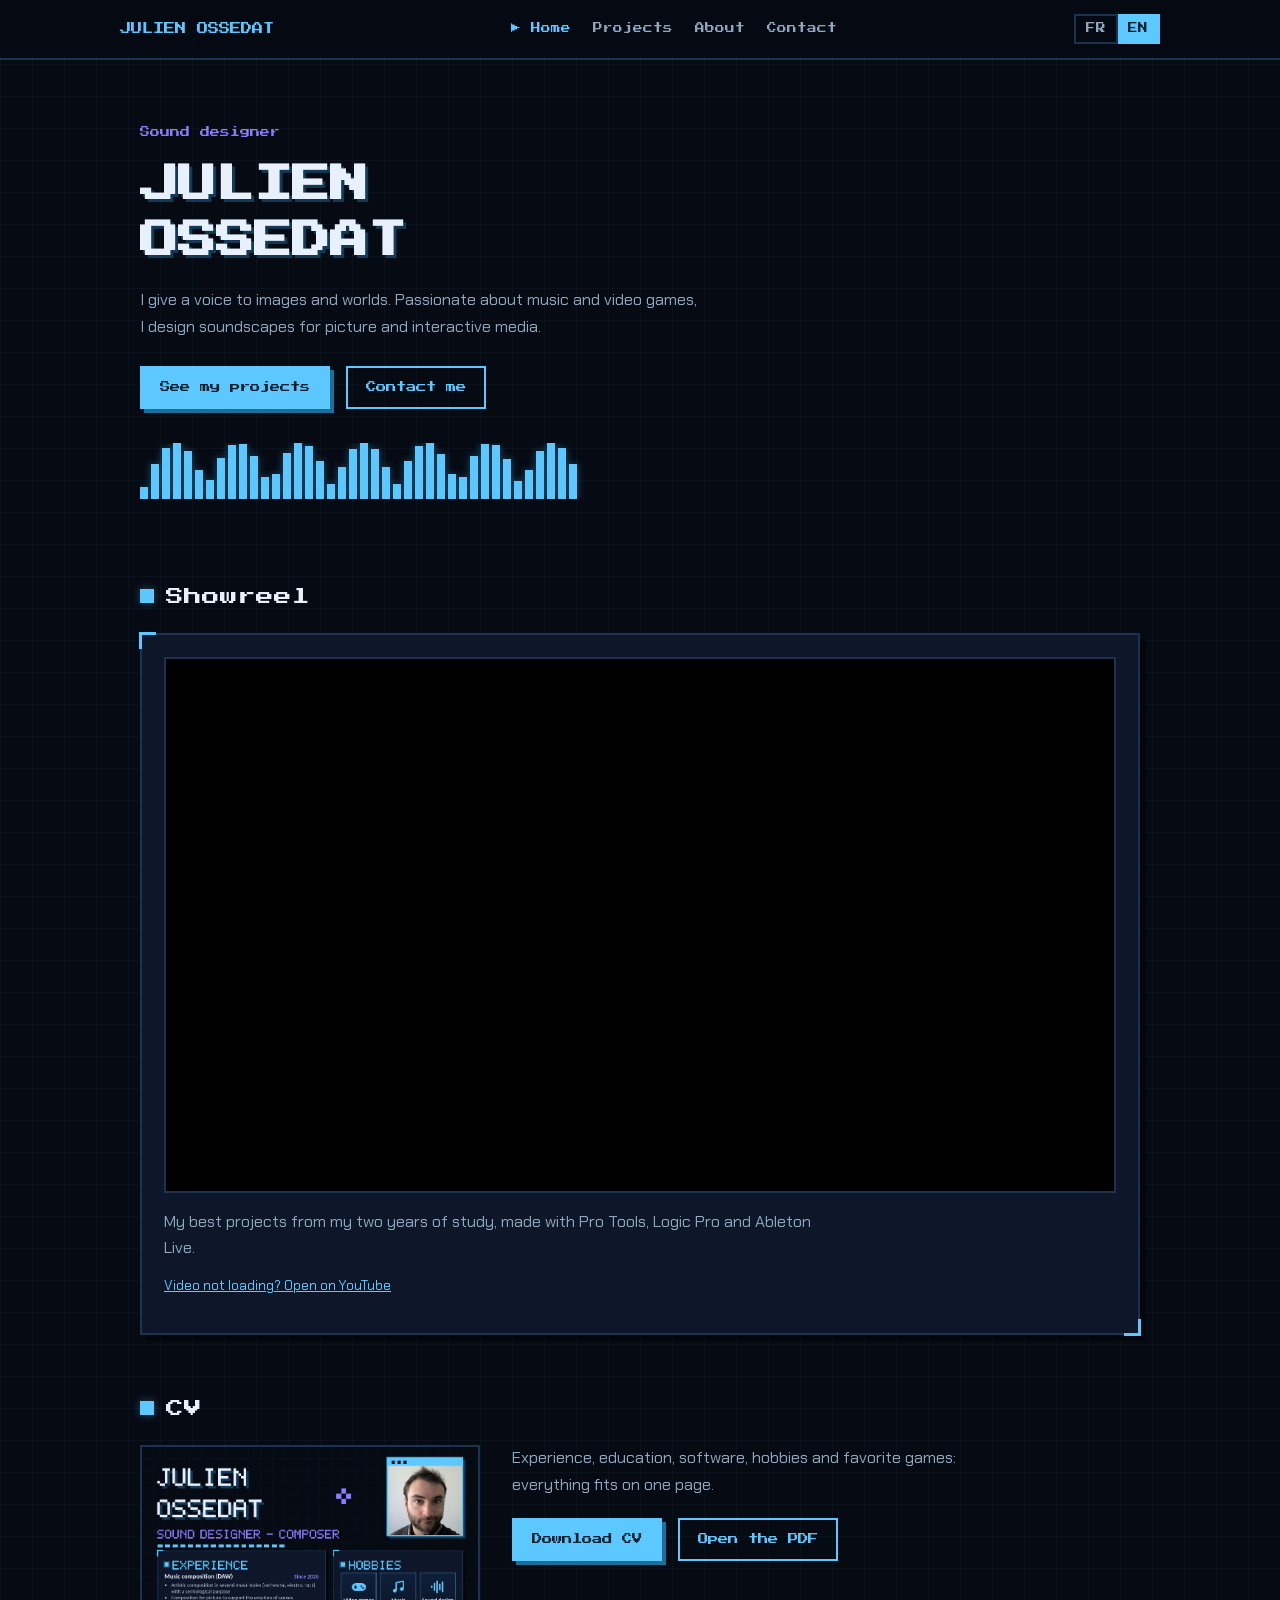
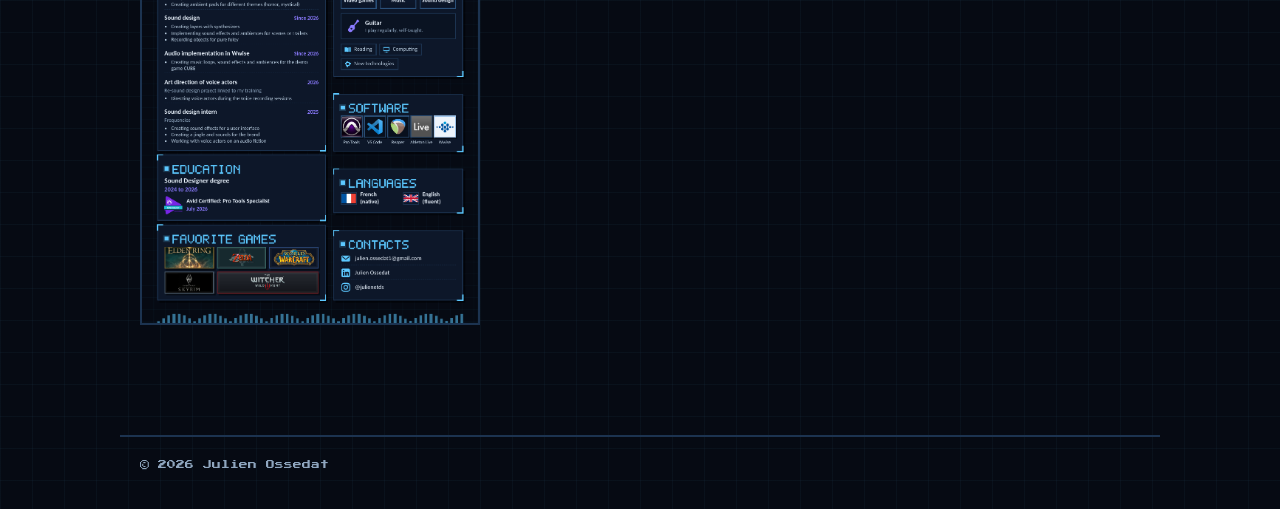
<file: index.html>
<!DOCTYPE html>
<html lang="fr">
<head>
<meta charset="utf-8">
<meta name="viewport" content="width=device-width, initial-scale=1">
<title>Julien Ossedat, sound designer</title>
<meta name="description" content="Portfolio de Julien Ossedat, sound designer : showreel, projets et CV.">
<link rel="preconnect" href="https://fonts.googleapis.com">
<link rel="preconnect" href="https://fonts.gstatic.com" crossorigin>
<link href="https://fonts.googleapis.com/css2?family=Chakra+Petch:wght@400;500;600;700&amp;family=Press+Start+2P&amp;display=swap" rel="stylesheet">
<link rel="stylesheet" href="style.css?v=4">
<link rel="icon" href="data:image/svg+xml,%3Csvg xmlns='http://www.w3.org/2000/svg' viewBox='0 0 100 100'%3E%3Ctext y='.9em' font-size='90'%3E%F0%9F%8E%A7%3C/text%3E%3C/svg%3E">
</head>
<body data-title="title.home">
<header class="top"><div class="w bar">
<a class="logo" href="index.html">JULIEN OSSEDAT</a>
<nav class="menu" aria-label="Navigation principale" data-i18n-aria="nav.label"><a href="index.html" aria-current="page" data-i18n="nav.home">Accueil</a><a href="projets.html" data-i18n="nav.projects">Projets</a><a href="apropos.html" data-i18n="nav.about">À propos</a><a href="contact.html" data-i18n="nav.contact">Contact</a></nav>
<div class="lang" role="group" aria-label="Langue" data-i18n-aria="lang.label"><button type="button" data-lang="fr" aria-pressed="true">FR</button><button type="button" data-lang="en" aria-pressed="false">EN</button></div>
</div></header>
<main class="w">
<section class="hero">
<p class="tag" data-i18n="home.tag">Sound designer</p>
<h1>JULIEN<br>OSSEDAT</h1>
<p class="lead" data-i18n="home.lead">Je donne une voix aux images et aux mondes. Passionné de musique et de jeux vidéo, je conçois des univers sonores pour l'image et l'interactif.</p>
<div class="actions">
<a class="btn" href="projets.html" data-i18n="home.btnProjects">Voir mes projets</a>
<a class="btn ghost" href="contact.html" data-i18n="home.btnContact">Me contacter</a>
</div>
<div class="eq" id="eq" aria-hidden="true"></div>
</section>

<section>
<h2 class="st" data-i18n="home.showreel">Showreel</h2>
<div class="panel">
<div class="vid"><iframe src="https://www.youtube.com/embed/MPOldUlgUdI" title="Showreel de Julien Ossedat" data-i18n-title="home.showreelTitle" allow="encrypted-media; picture-in-picture; fullscreen" allowfullscreen loading="lazy"></iframe></div>
<p class="cap" data-i18n="home.cap">Mes meilleurs projets sur mes deux années d'études, réalisés avec Pro Tools, Logic Pro et Ableton Live.</p>
<p class="alt"><a href="https://youtu.be/MPOldUlgUdI" target="_blank" rel="noopener" data-i18n="home.yt">Vidéo indisponible ? Ouvrir sur YouTube</a></p>
</div>
</section>

<section>
<h2 class="st" data-i18n="home.cv">CV</h2>
<div class="cv">
<a href="CV_Julien_OSSEDAT_FR.pdf" data-i18n-href="home.cvPdf" target="_blank" rel="noopener"><img src="cv-fr.png" data-i18n-src="home.cvImg" alt="Aperçu du CV de Julien Ossedat, sound designer et compositeur" data-i18n-alt="home.cvAlt" width="1076" height="1521" loading="lazy"></a>
<div>
<p data-i18n="home.cvText">Expérience, diplôme, logiciels, hobbies et jeux favoris : tout tient sur une page.</p>
<div class="actions">
<a class="btn" href="CV_Julien_OSSEDAT_FR.pdf" data-i18n-href="home.cvPdf" download data-i18n="home.cvDownload">Télécharger le CV</a>
<a class="btn ghost" href="CV_Julien_OSSEDAT_FR.pdf" data-i18n-href="home.cvPdf" target="_blank" rel="noopener" data-i18n="home.cvOpen">Ouvrir le PDF</a>
</div>
</div>
</div>
</section>
</main>
<footer class="w">&copy; 2026 Julien Ossedat</footer>
<script src="i18n.js?v=4"></script>
<script src="main.js?v=4"></script>
</body>
</html>
</file>
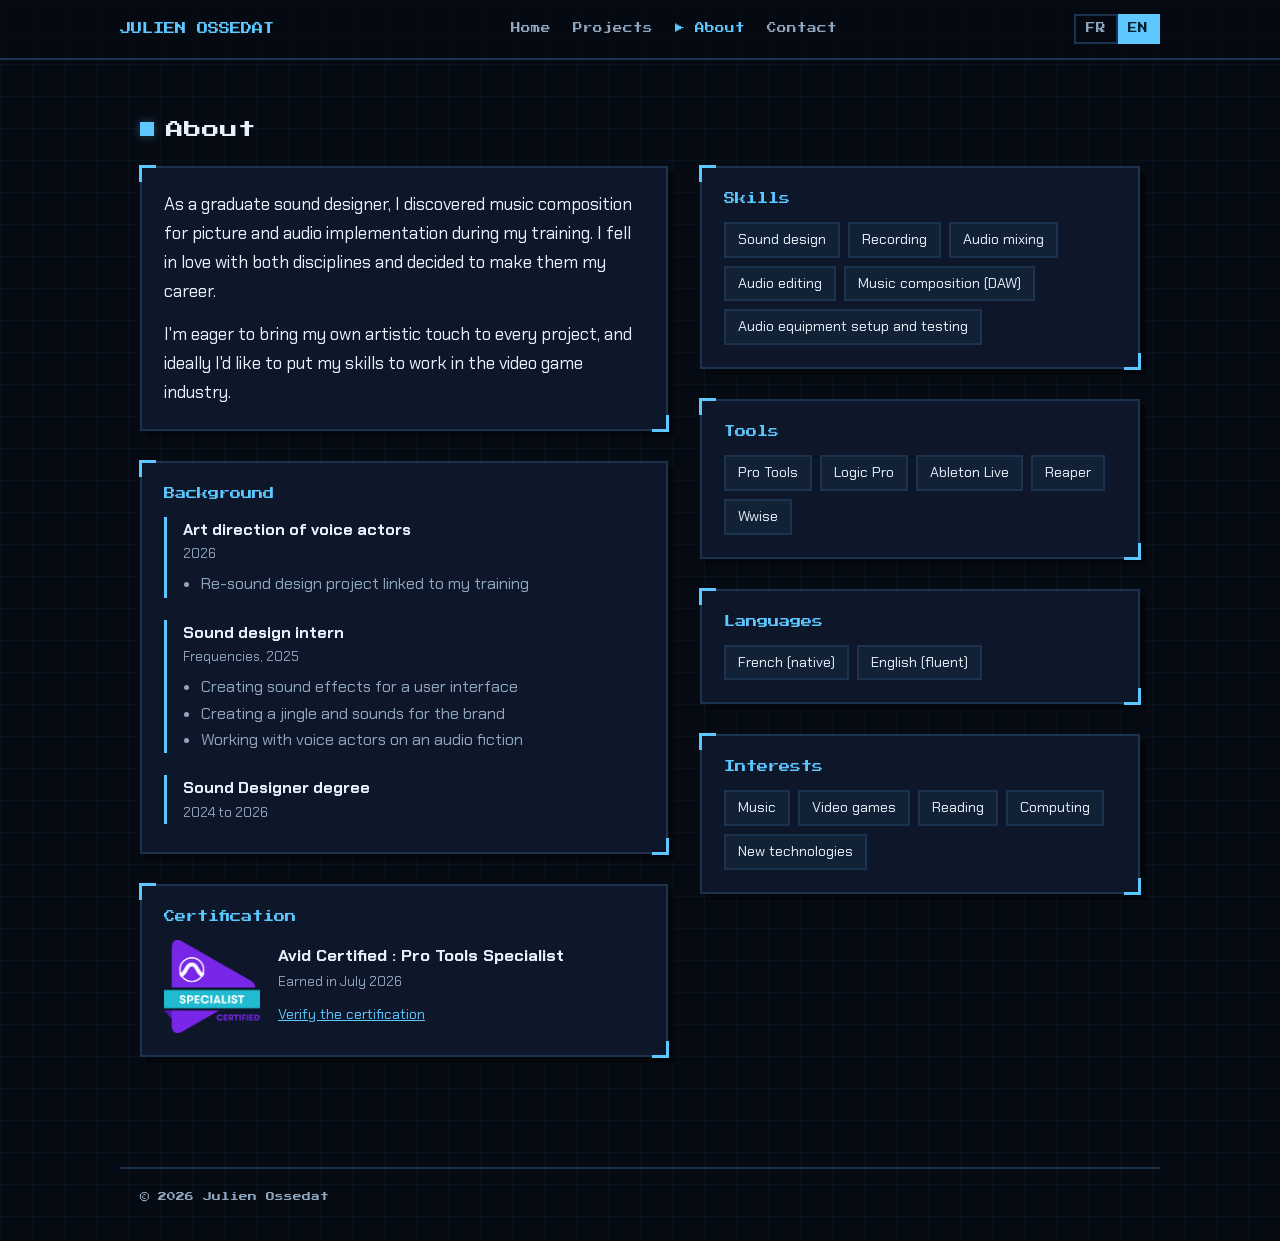
<file: apropos.html>
<!DOCTYPE html>
<html lang="fr">
<head>
<meta charset="utf-8">
<meta name="viewport" content="width=device-width, initial-scale=1">
<title>À propos | Julien Ossedat</title>
<meta name="description" content="Parcours, compétences et outils de Julien Ossedat, sound designer.">
<link rel="preconnect" href="https://fonts.googleapis.com">
<link rel="preconnect" href="https://fonts.gstatic.com" crossorigin>
<link href="https://fonts.googleapis.com/css2?family=Chakra+Petch:wght@400;500;600;700&amp;family=Press+Start+2P&amp;display=swap" rel="stylesheet">
<link rel="stylesheet" href="style.css?v=4">
<link rel="icon" href="data:image/svg+xml,%3Csvg xmlns='http://www.w3.org/2000/svg' viewBox='0 0 100 100'%3E%3Ctext y='.9em' font-size='90'%3E%F0%9F%8E%A7%3C/text%3E%3C/svg%3E">
</head>
<body data-title="title.about">
<header class="top"><div class="w bar">
<a class="logo" href="index.html">JULIEN OSSEDAT</a>
<nav class="menu" aria-label="Navigation principale" data-i18n-aria="nav.label"><a href="index.html" data-i18n="nav.home">Accueil</a><a href="projets.html" data-i18n="nav.projects">Projets</a><a href="apropos.html" aria-current="page" data-i18n="nav.about">À propos</a><a href="contact.html" data-i18n="nav.contact">Contact</a></nav>
<div class="lang" role="group" aria-label="Langue" data-i18n-aria="lang.label"><button type="button" data-lang="fr" aria-pressed="true">FR</button><button type="button" data-lang="en" aria-pressed="false">EN</button></div>
</div></header>
<main class="w">
<h1 class="st" style="margin-top:56px" data-i18n="about.title">À propos</h1>
<div class="about">
<div class="stack">
<div class="panel">
<p class="bio" data-i18n="about.bio">Sound designer diplômé, j'ai découvert la composition musicale à l'image et l'implémentation sonore au cours de ma formation. Ces deux disciplines m'ont immédiatement passionné, et j'ai décidé d'en faire mon métier.</p>
<p class="bio" data-i18n="about.bio2">Motivé à apporter ma touche artistique à chacun de mes projets, j'aimerais idéalement mettre mes compétences au service du jeu vidéo.</p>
</div>
<div class="panel">
<h2 class="sub" data-i18n="about.path">Parcours</h2>
<div class="quest">
<b data-i18n="about.q0">Direction artistique de comédiens de doublage</b>
<small>2026</small>
<ul>
<li data-i18n="about.q0a">Projet de re-sound design lié à ma formation</li>
</ul>
</div>
<div class="quest">
<b data-i18n="about.q1">Stagiaire en sound design</b>
<small>Frequencies, 2025</small>
<ul>
<li data-i18n="about.q1a">Création de bruitages sonores pour interface utilisateur</li>
<li data-i18n="about.q1b">Création de jingle et de sons pour la marque</li>
<li data-i18n="about.q1c">Collaboration avec des comédiens de doublage pour une fiction sonore</li>
</ul>
</div>
<div class="quest">
<b data-i18n="about.q2">Diplôme de Sound Designer</b>
<small data-i18n="about.q2d">2024 à 2026</small>
</div>
</div>
<div class="panel">
<h2 class="sub" data-i18n="about.cert">Certification</h2>
<div class="certcard">
<a href="https://www.credly.com/badges/a5090a1d-ab48-4a49-93b0-0b8262b8e87b/public_url" target="_blank" rel="noopener"><img src="badge-pro-tools-specialist.png" width="96" height="94" alt="Badge Avid Certified : Pro Tools Specialist" data-i18n-alt="about.certAlt"></a>
<div>
<b>Avid Certified : Pro Tools Specialist</b>
<small data-i18n="about.certDate">Obtenue en juillet 2026</small>
<a class="certlink" href="https://www.credly.com/badges/a5090a1d-ab48-4a49-93b0-0b8262b8e87b/public_url" target="_blank" rel="noopener" data-i18n="about.certVerify">Vérifier la certification</a>
</div>
</div>
</div>
</div>
<div class="stack">
<div class="panel">
<h2 class="sub" data-i18n="about.skills">Compétences</h2>
<ul class="badges"><li data-i18n="about.s1">Conception sonore</li><li data-i18n="about.s2">Enregistrement</li><li data-i18n="about.s3">Mixage audio</li><li data-i18n="about.s4">Montage audio</li><li data-i18n="about.s5">Composition musicale en MAO</li><li data-i18n="about.s6">Installation et test d'équipement audio</li></ul>
</div>
<div class="panel">
<h2 class="sub" data-i18n="about.tools">Outils</h2>
<ul class="badges"><li>Pro Tools</li><li>Logic Pro</li><li>Ableton Live</li><li>Reaper</li><li>Wwise</li></ul>
</div>
<div class="panel">
<h2 class="sub" data-i18n="about.langs">Langues</h2>
<ul class="badges"><li data-i18n="about.fr">Français (langue maternelle)</li><li data-i18n="about.en">Anglais (courant)</li></ul>
</div>
<div class="panel">
<h2 class="sub" data-i18n="about.interests">Centres d'intérêt</h2>
<ul class="badges"><li data-i18n="about.i1">Musique</li><li data-i18n="about.i2">Jeux vidéo</li><li data-i18n="about.i3">Lecture</li><li data-i18n="about.i4">Informatique</li><li data-i18n="about.i5">Nouvelles technologies</li></ul>
</div>
</div>
</div>
</main>
<footer class="w">&copy; 2026 Julien Ossedat</footer>
<script src="i18n.js?v=4"></script>
<script src="main.js?v=4"></script>
</body>
</html>
</file>
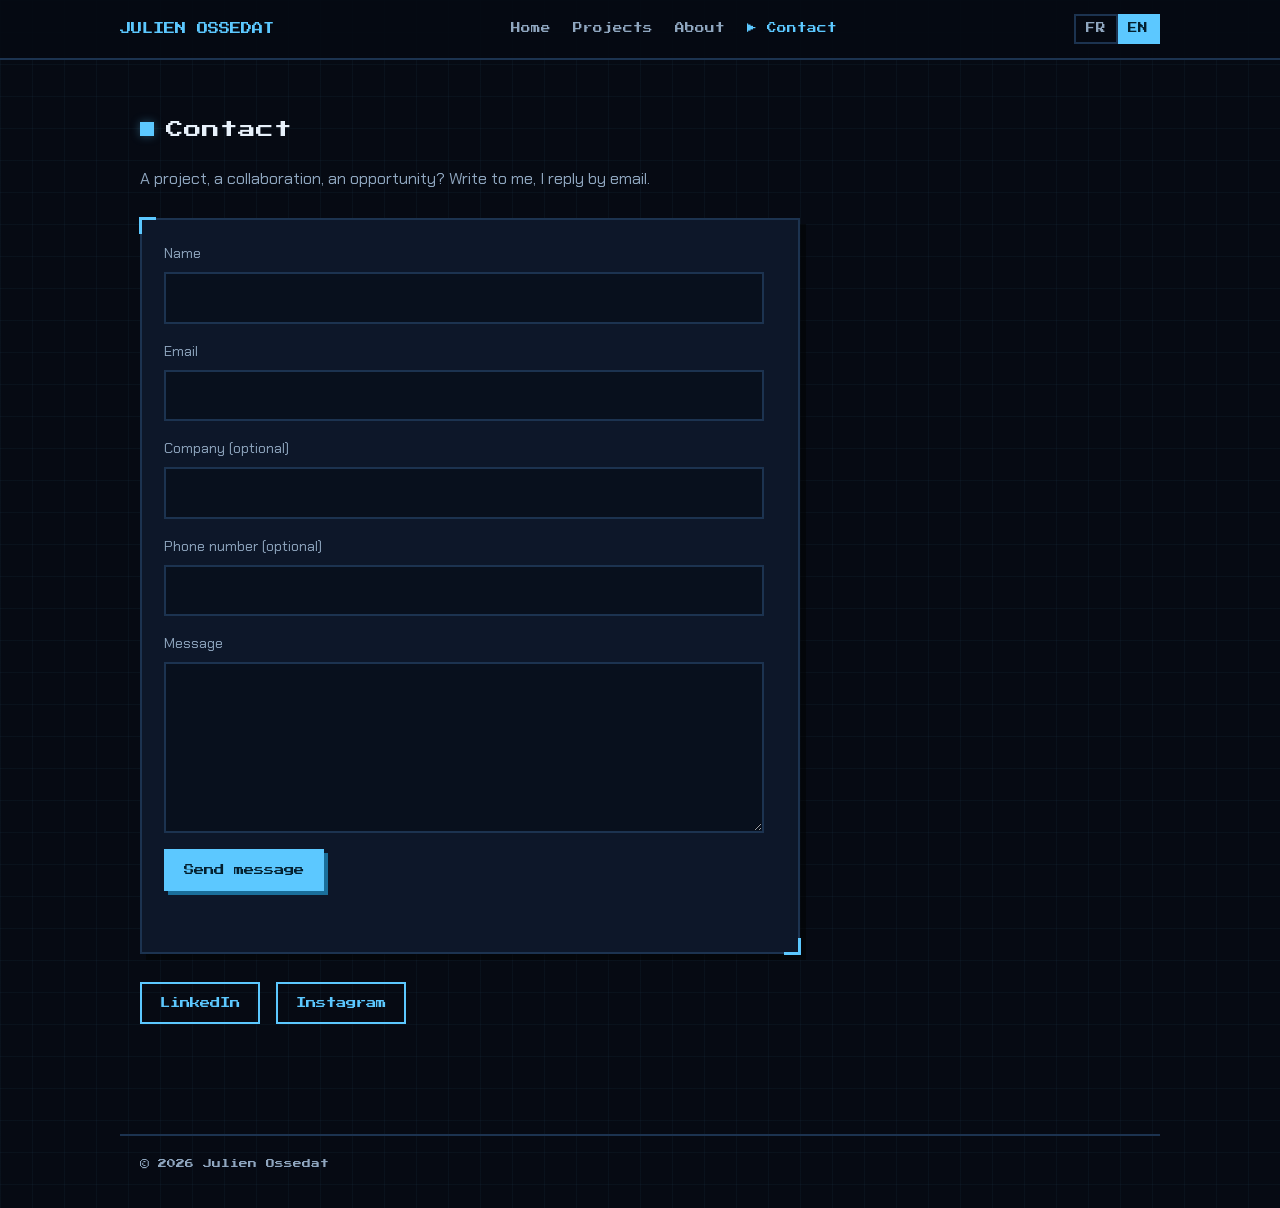
<file: contact.html>
<!DOCTYPE html>
<html lang="fr">
<head>
<meta charset="utf-8">
<meta name="viewport" content="width=device-width, initial-scale=1">
<title>Contact | Julien Ossedat</title>
<meta name="description" content="Contacter Julien Ossedat, sound designer.">
<link rel="preconnect" href="https://fonts.googleapis.com">
<link rel="preconnect" href="https://fonts.gstatic.com" crossorigin>
<link href="https://fonts.googleapis.com/css2?family=Chakra+Petch:wght@400;500;600;700&amp;family=Press+Start+2P&amp;display=swap" rel="stylesheet">
<link rel="stylesheet" href="style.css?v=4">
<link rel="icon" href="data:image/svg+xml,%3Csvg xmlns='http://www.w3.org/2000/svg' viewBox='0 0 100 100'%3E%3Ctext y='.9em' font-size='90'%3E%F0%9F%8E%A7%3C/text%3E%3C/svg%3E">
</head>
<body data-title="title.contact">
<header class="top"><div class="w bar">
<a class="logo" href="index.html">JULIEN OSSEDAT</a>
<nav class="menu" aria-label="Navigation principale" data-i18n-aria="nav.label"><a href="index.html" data-i18n="nav.home">Accueil</a><a href="projets.html" data-i18n="nav.projects">Projets</a><a href="apropos.html" data-i18n="nav.about">À propos</a><a href="contact.html" aria-current="page" data-i18n="nav.contact">Contact</a></nav>
<div class="lang" role="group" aria-label="Langue" data-i18n-aria="lang.label"><button type="button" data-lang="fr" aria-pressed="true">FR</button><button type="button" data-lang="en" aria-pressed="false">EN</button></div>
</div></header>
<main class="w">
<h1 class="st" style="margin-top:56px" data-i18n="contact.title">Contact</h1>
<p class="intro" data-i18n="contact.intro">Un projet, une collaboration, une opportunité ? Écris-moi, je réponds par e-mail.</p>
<div class="panel" style="max-width:660px">
<form id="cf" action="https://formsubmit.co/julien.ossedat1@gmail.com" method="POST">
<input type="hidden" name="_subject" value="Nouveau message depuis ton portfolio">
<input type="hidden" name="_template" value="table">
<input type="text" name="_honey" style="display:none" tabindex="-1" autocomplete="off">
<label><span data-i18n="form.name">Nom</span><input type="text" name="name" required autocomplete="name"></label>
<label><span data-i18n="form.email">E-mail</span><input type="email" name="email" required autocomplete="email"></label>
<label><span data-i18n="form.company">Société (facultatif)</span><input type="text" name="company" autocomplete="organization"></label>
<label><span data-i18n="form.phone">Numéro de téléphone (facultatif)</span><input type="tel" name="phone" autocomplete="tel"></label>
<label><span data-i18n="form.message">Message</span><textarea name="message" rows="6" required></textarea></label>
<button class="btn" type="submit" data-i18n="form.send">Envoyer le message</button>
<p id="cs" role="status"></p>
</form>
</div>
<div class="actions" style="margin-top:28px">
<a class="btn ghost" href="https://www.linkedin.com/in/julien-ossedat-46144939a/" target="_blank" rel="noopener">LinkedIn</a>
<a class="btn ghost" href="https://www.instagram.com/julienetds/" target="_blank" rel="noopener">Instagram</a>
</div>
</main>
<footer class="w">&copy; 2026 Julien Ossedat</footer>
<script src="i18n.js?v=4"></script>
<script src="main.js?v=4"></script>
</body>
</html>
</file>
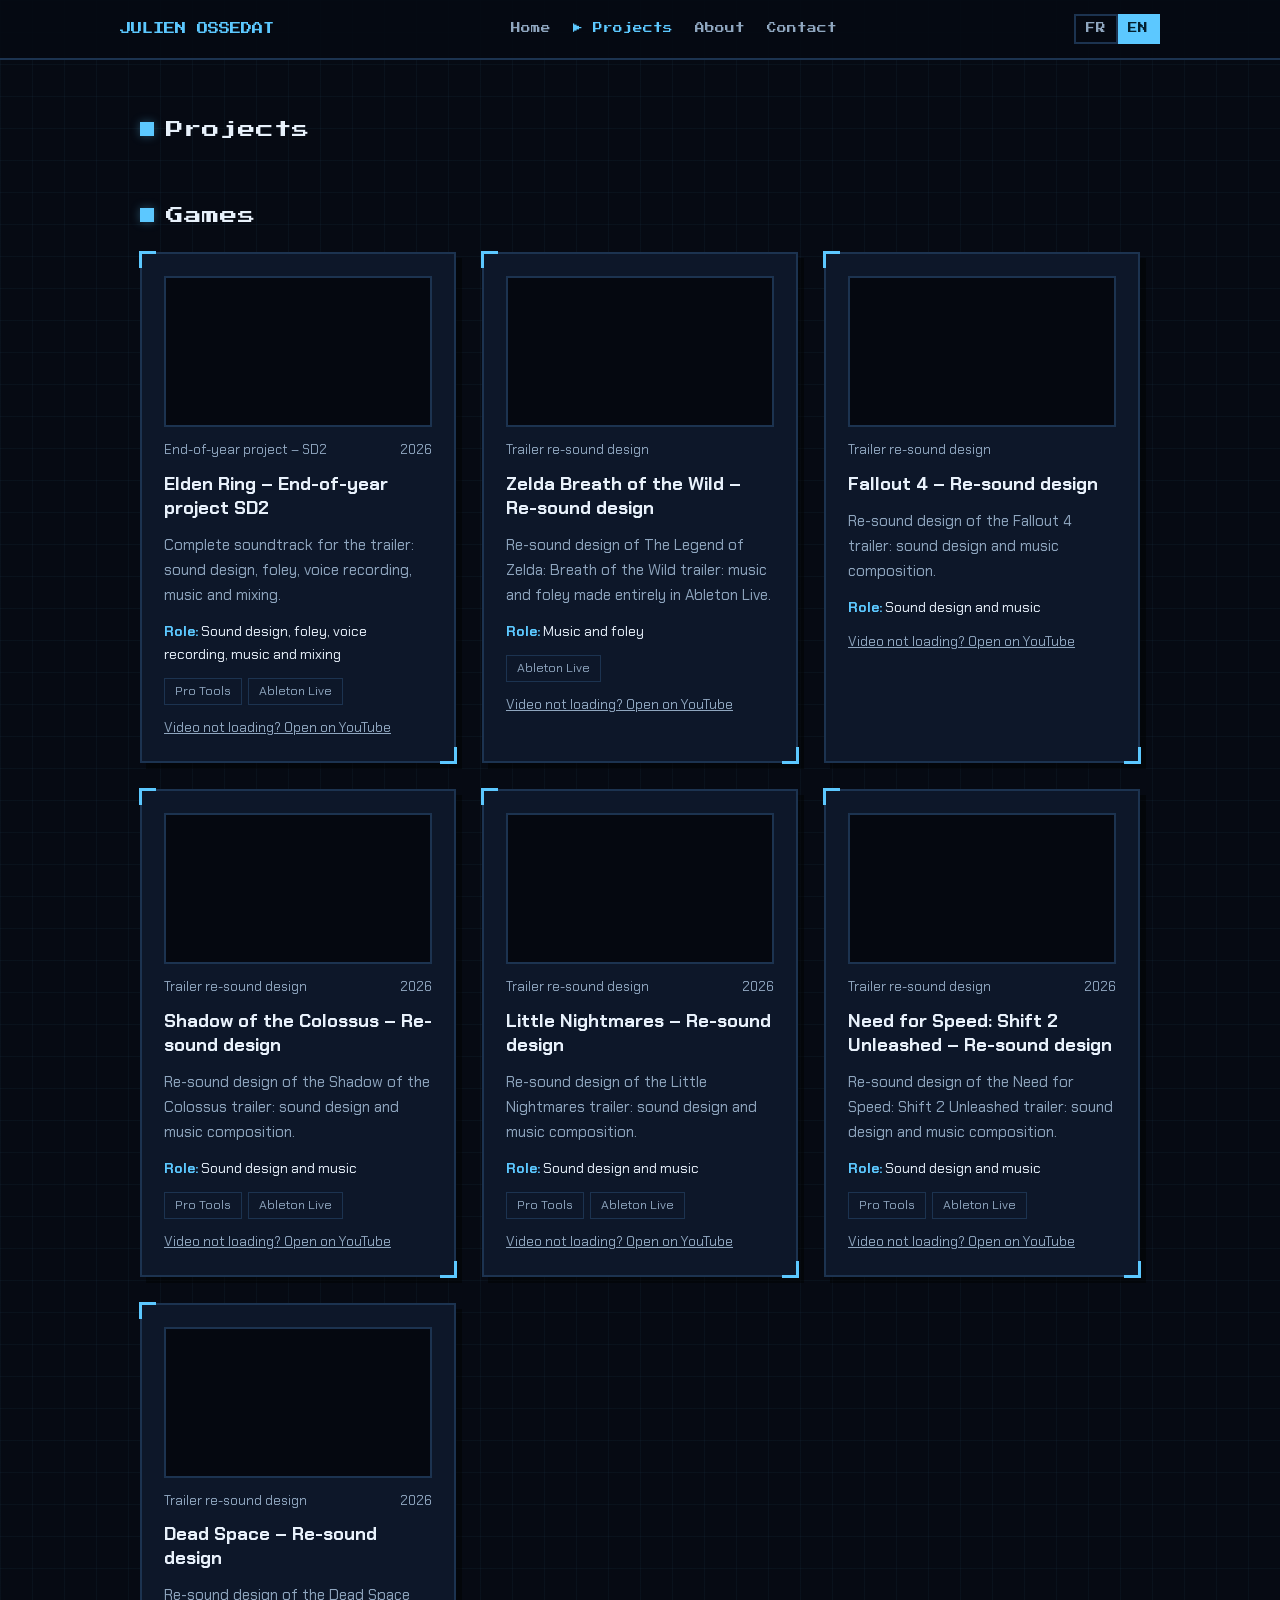
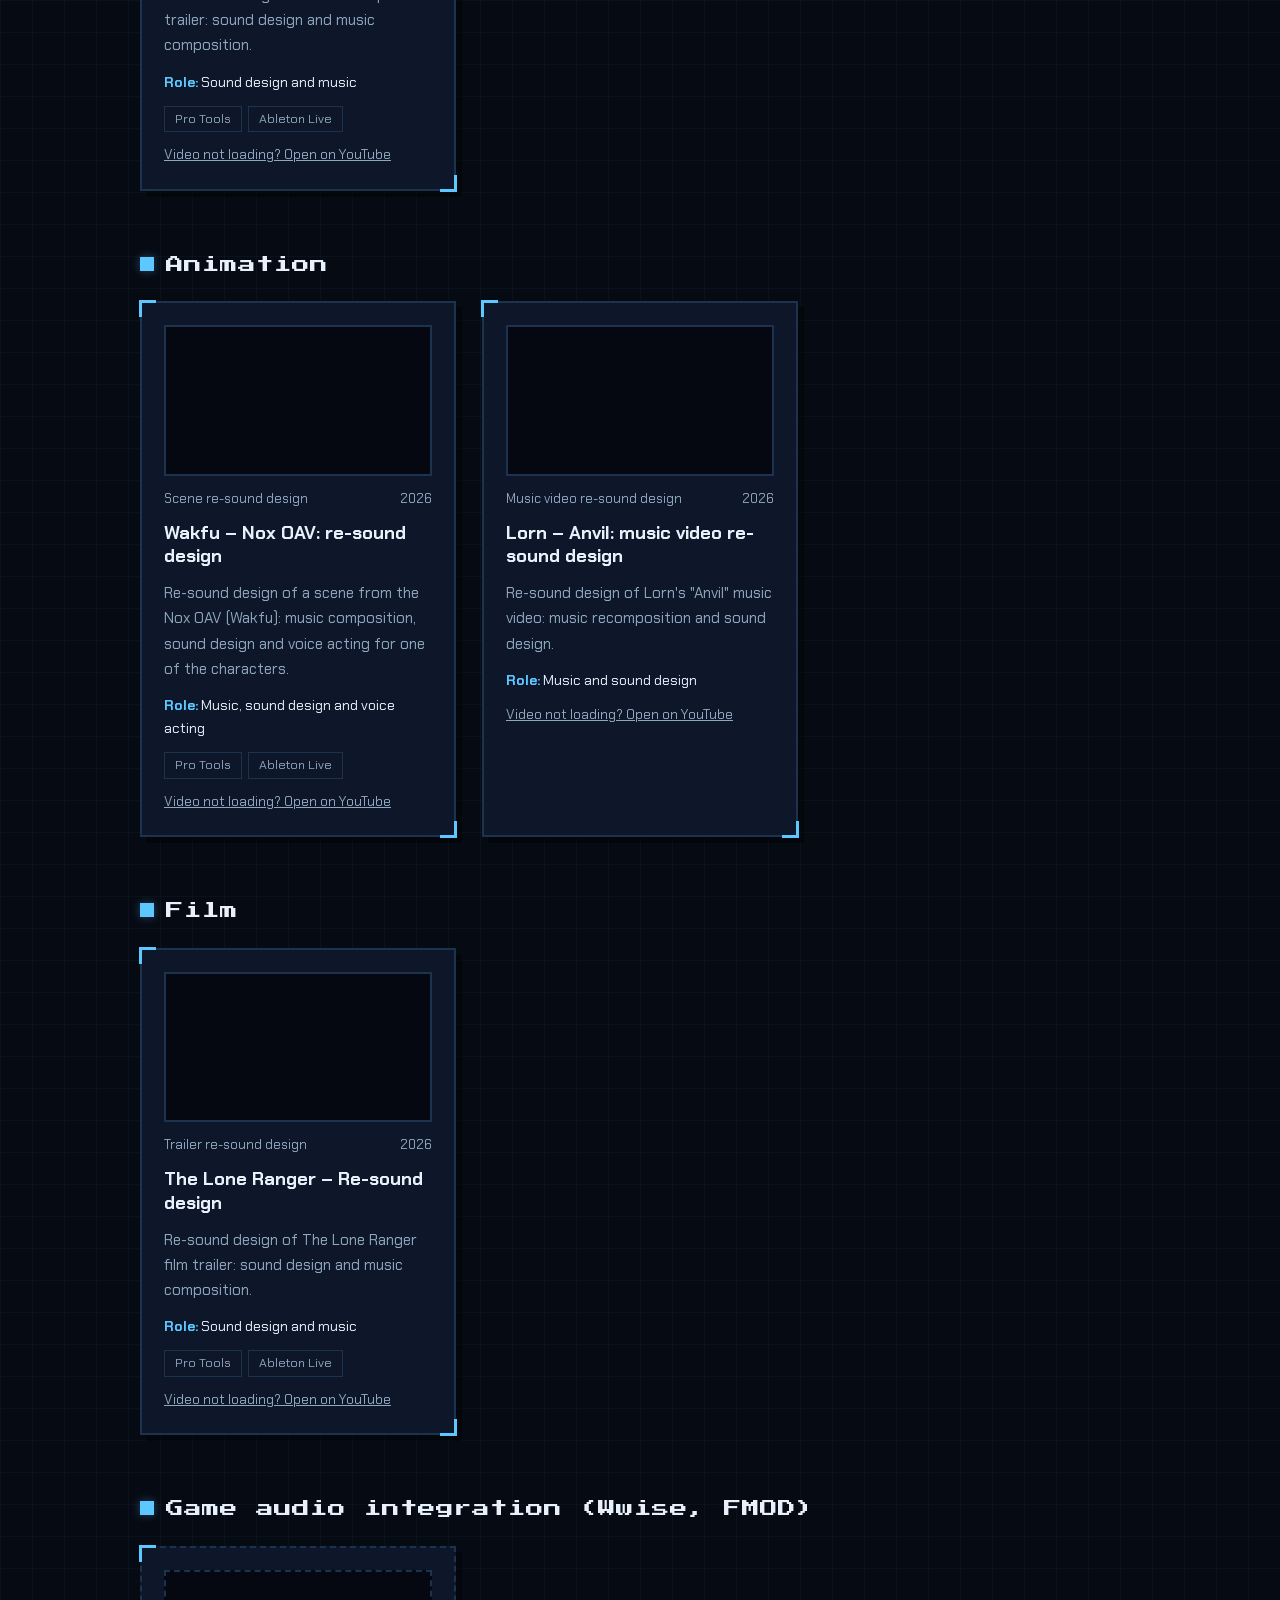
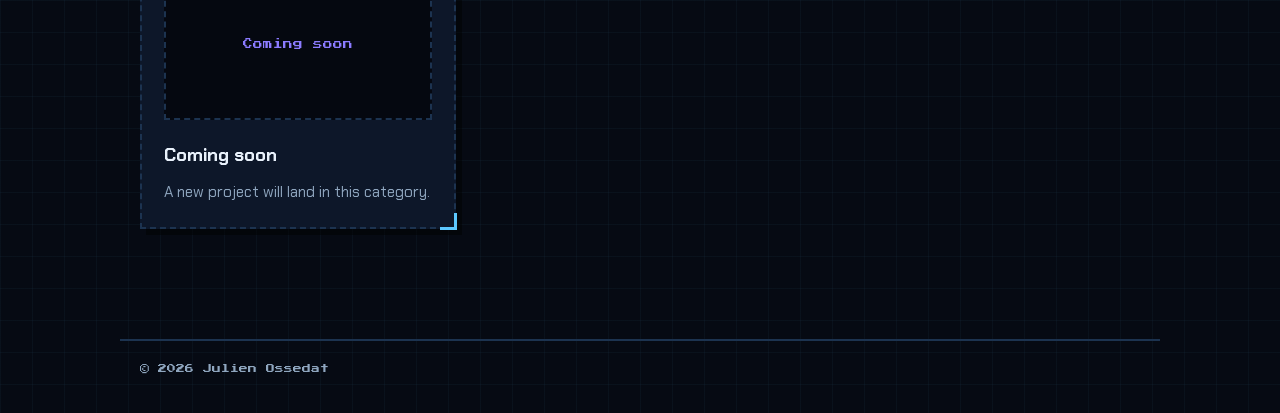
<file: projets.html>
<!DOCTYPE html>
<html lang="fr">
<head>
<meta charset="utf-8">
<meta name="viewport" content="width=device-width, initial-scale=1">
<title>Projets | Julien Ossedat</title>
<meta name="description" content="Projets de sound design de Julien Ossedat : trailers, re-sound design, audio de jeu vidéo.">
<link rel="preconnect" href="https://fonts.googleapis.com">
<link rel="preconnect" href="https://fonts.gstatic.com" crossorigin>
<link href="https://fonts.googleapis.com/css2?family=Chakra+Petch:wght@400;500;600;700&amp;family=Press+Start+2P&amp;display=swap" rel="stylesheet">
<link rel="stylesheet" href="style.css?v=4">
<link rel="icon" href="data:image/svg+xml,%3Csvg xmlns='http://www.w3.org/2000/svg' viewBox='0 0 100 100'%3E%3Ctext y='.9em' font-size='90'%3E%F0%9F%8E%A7%3C/text%3E%3C/svg%3E">
</head>
<body data-title="title.projects">
<header class="top"><div class="w bar">
<a class="logo" href="index.html">JULIEN OSSEDAT</a>
<nav class="menu" aria-label="Navigation principale" data-i18n-aria="nav.label"><a href="index.html" data-i18n="nav.home">Accueil</a><a href="projets.html" aria-current="page" data-i18n="nav.projects">Projets</a><a href="apropos.html" data-i18n="nav.about">À propos</a><a href="contact.html" data-i18n="nav.contact">Contact</a></nav>
<div class="lang" role="group" aria-label="Langue" data-i18n-aria="lang.label"><button type="button" data-lang="fr" aria-pressed="true">FR</button><button type="button" data-lang="en" aria-pressed="false">EN</button></div>
</div></header>
<main class="w">
<section id="projets">
<h1 class="st" style="margin-top:56px" data-i18n="proj.title">Projets</h1>
<div id="cats"></div>
</section>
</main>
<footer class="w">&copy; 2026 Julien Ossedat</footer>
<script>
/* A PERSONNALISER : une ligne par projet.
   yt   : identifiant de la vidéo YouTube (la fin du lien youtu.be)
   lien : lien YouTube complet
   cat  : identifiant de la catégorie (voir la liste "categories")
   en   : version anglaise des textes (titre, type, role, desc)
   Une catégorie sans projet affiche automatiquement une case "bientôt disponible". */
var categories=[
{id:"games",titre:"Games"},
{id:"animation",titre:"Animation"},
{id:"film",titre:"Film"},
{id:"integration",titre:"Game audio integration (Wwise, FMOD)"}
];
var projets=[
{cat:"games",titre:"Elden Ring – Projet de fin d'année SD2",annee:2026,type:"Projet de fin d'année – SD2",role:"Conception sonore, bruitages, enregistrement des voix, musique et mixage",outils:["Pro Tools","Ableton Live"],desc:"Réalisation de l'intégralité de la bande sonore du trailer : conception sonore, bruitages, enregistrement des voix, musique et mixage.",yt:"B4JBr_fjJRc",lien:"https://youtu.be/B4JBr_fjJRc",
 en:{titre:"Elden Ring – End-of-year project SD2",type:"End-of-year project – SD2",role:"Sound design, foley, voice recording, music and mixing",desc:"Complete soundtrack for the trailer: sound design, foley, voice recording, music and mixing."}},
{cat:"games",titre:"Zelda Breath of the Wild – Re-sound design",annee:"",type:"Re-sound design de trailer",role:"Musique et bruitages",outils:["Ableton Live"],desc:"Re-sound design du trailer de The Legend of Zelda: Breath of the Wild : musique et bruitages réalisés entièrement sur Ableton Live.",yt:"vGkxLuCszTE",lien:"https://youtu.be/vGkxLuCszTE",
 en:{type:"Trailer re-sound design",role:"Music and foley",desc:"Re-sound design of The Legend of Zelda: Breath of the Wild trailer: music and foley made entirely in Ableton Live."}},
{cat:"games",titre:"Fallout 4 – Re-sound design",annee:"",type:"Re-sound design de trailer",role:"Sound design et musique",outils:[],desc:"Re-sound design du trailer de Fallout 4 : sound design et composition musicale.",yt:"GzqqkwA2nps",lien:"https://youtu.be/GzqqkwA2nps",
 en:{type:"Trailer re-sound design",role:"Sound design and music",desc:"Re-sound design of the Fallout 4 trailer: sound design and music composition."}},
{cat:"animation",titre:"Wakfu – OAV Nox : re-sound design",annee:2026,type:"Re-sound design de scène",role:"Musique, sound design et doublage",outils:["Pro Tools","Ableton Live"],desc:"Re-sound design d'une scène de l'OAV Nox (Wakfu) : composition de la musique, sound design et doublage d'un des personnages.",yt:"yqUJ3tQijXk",lien:"https://youtu.be/yqUJ3tQijXk",
 en:{titre:"Wakfu – Nox OAV: re-sound design",type:"Scene re-sound design",role:"Music, sound design and voice acting",desc:"Re-sound design of a scene from the Nox OAV (Wakfu): music composition, sound design and voice acting for one of the characters."}},
{cat:"animation",titre:"Lorn – Anvil : re-sound design du clip",annee:2026,type:"Re-sound design de clip",role:"Musique et sound design",outils:[],desc:"Re-sound design du clip « Anvil » de Lorn : recomposition de la musique et sound design.",yt:"19jA455j1GY",lien:"https://youtu.be/19jA455j1GY",
 en:{titre:"Lorn – Anvil: music video re-sound design",type:"Music video re-sound design",role:"Music and sound design",desc:"Re-sound design of Lorn's \"Anvil\" music video: music recomposition and sound design."}},
{cat:"games",titre:"Shadow of the Colossus – Re-sound design",annee:2026,type:"Re-sound design de trailer",role:"Sound design et musique",outils:["Pro Tools","Ableton Live"],desc:"Re-sound design du trailer de Shadow of the Colossus : sound design et composition musicale.",yt:"Riw5EWC-lW8",lien:"https://youtu.be/Riw5EWC-lW8",
 en:{type:"Trailer re-sound design",role:"Sound design and music",desc:"Re-sound design of the Shadow of the Colossus trailer: sound design and music composition."}},
{cat:"film",titre:"The Lone Ranger – Re-sound design",annee:2026,type:"Re-sound design de trailer",role:"Sound design et musique",outils:["Pro Tools","Ableton Live"],desc:"Re-sound design du trailer du film The Lone Ranger : sound design et composition musicale.",yt:"FN-bSMwptnY",lien:"https://youtu.be/FN-bSMwptnY",
 en:{type:"Trailer re-sound design",role:"Sound design and music",desc:"Re-sound design of The Lone Ranger film trailer: sound design and music composition."}},
{cat:"games",titre:"Little Nightmares – Re-sound design",annee:2026,type:"Re-sound design de trailer",role:"Sound design et musique",outils:["Pro Tools","Ableton Live"],desc:"Re-sound design du trailer de Little Nightmares : sound design et composition musicale.",yt:"JKAgPENdURs",lien:"https://youtu.be/JKAgPENdURs",
 en:{type:"Trailer re-sound design",role:"Sound design and music",desc:"Re-sound design of the Little Nightmares trailer: sound design and music composition."}},
{cat:"games",titre:"Need for Speed: Shift 2 Unleashed – Re-sound design",annee:2026,type:"Re-sound design de trailer",role:"Sound design et musique",outils:["Pro Tools","Ableton Live"],desc:"Re-sound design du trailer de Need for Speed: Shift 2 Unleashed : sound design et composition musicale.",yt:"JQisWgHN4-o",lien:"https://youtu.be/JQisWgHN4-o",
 en:{type:"Trailer re-sound design",role:"Sound design and music",desc:"Re-sound design of the Need for Speed: Shift 2 Unleashed trailer: sound design and music composition."}},
{cat:"games",titre:"Dead Space – Re-sound design",annee:2026,type:"Re-sound design de trailer",role:"Sound design et musique",outils:["Pro Tools","Ableton Live"],desc:"Re-sound design du trailer de Dead Space : sound design et composition musicale.",yt:"AGti55K-2po",lien:"https://youtu.be/AGti55K-2po",
 en:{type:"Trailer re-sound design",role:"Sound design and music",desc:"Re-sound design of the Dead Space trailer: sound design and music composition."}}
];
</script>
<script src="i18n.js?v=4"></script>
<script src="main.js?v=4"></script>
</body>
</html>
</file>
<file: style.css>
:root{
  --bg:#060a13;--panel:#0d1729;--line:#1c3350;--fg:#e8f1fb;--mut:#8fa6bf;
  --acc:#5cc8ff;--acc-dark:#1a6f9b;--acc2:#8b7bff;--glow:rgba(92,200,255,.35);
  --px:'Press Start 2P',ui-monospace,Menlo,Consolas,monospace;
  --body:'Chakra Petch',system-ui,-apple-system,'Segoe UI',sans-serif;
}
*{box-sizing:border-box}
html{scroll-behavior:smooth}
body{
  margin:0;min-height:100vh;background-color:var(--bg);color:var(--fg);
  font-family:var(--body);font-size:16px;line-height:1.65;
  background-image:linear-gradient(rgba(92,200,255,.04) 1px,transparent 1px),linear-gradient(90deg,rgba(92,200,255,.04) 1px,transparent 1px);
  background-size:32px 32px;
}
a{color:var(--acc)}
.w{max-width:1040px;margin:0 auto;padding:0 20px}

/* Barre de navigation */
.top{position:sticky;top:0;z-index:20;background:rgba(6,10,19,.92);border-bottom:2px solid var(--line)}
.bar{display:flex;align-items:center;justify-content:space-between;gap:12px 24px;flex-wrap:wrap;padding:14px 0}
.logo{font-family:var(--px);font-size:.7rem;color:var(--acc);text-decoration:none}
.menu{display:flex;flex-wrap:wrap;gap:6px 22px}
.menu a{font-family:var(--px);font-size:.6rem;color:var(--mut);text-decoration:none;padding:6px 0}
.menu a:hover{color:var(--fg)}
.menu a[aria-current="page"]{color:var(--acc)}
.menu a[aria-current="page"]::before{content:"\25B6\00a0"}
a:focus-visible,button:focus-visible,input:focus-visible,textarea:focus-visible{outline:3px solid var(--acc2);outline-offset:3px}

/* Titres */
.hero{padding:64px 0 24px}
.tag{font-family:var(--px);font-size:.62rem;color:var(--acc2);margin:0}
.hero h1{font-family:var(--px);font-size:clamp(1.1rem,5.2vw,2.4rem);line-height:1.45;margin:18px 0;text-shadow:3px 3px 0 #123a57}
.hero p.lead{color:var(--mut);max-width:56ch;margin:0 0 26px}
.st{font-family:var(--px);font-size:clamp(.8rem,3vw,1.1rem);line-height:1.5;margin:60px 0 24px;display:flex;align-items:center;gap:12px;font-weight:400}
.st::before{content:"";flex:0 0 14px;height:14px;background:var(--acc);box-shadow:0 0 10px var(--glow)}
h3{font-size:1.15rem;line-height:1.3;margin:0}

/* Égaliseur */
.eq{display:flex;align-items:flex-end;gap:3px;height:56px;margin-top:34px;overflow:hidden}
.eq i{flex:0 0 8px;background:var(--acc);box-shadow:0 0 8px var(--glow);transform-origin:bottom;animation:eq 1.2s steps(6) infinite}
@keyframes eq{0%,100%{transform:scaleY(.2)}50%{transform:scaleY(1)}}
@media (prefers-reduced-motion:reduce){.eq i{animation:none}html{scroll-behavior:auto}}

/* Panneaux façon HUD */
.panel{position:relative;background:var(--panel);border:2px solid var(--line);padding:22px;box-shadow:6px 6px 0 rgba(0,0,0,.45)}
.panel::before,.panel::after{content:"";position:absolute;width:14px;height:14px;border:3px solid var(--acc)}
.panel::before{top:-3px;left:-3px;border-right:0;border-bottom:0}
.panel::after{bottom:-3px;right:-3px;border-left:0;border-top:0}

/* Boutons */
.btn{display:inline-block;font-family:var(--px);font-size:.65rem;line-height:1.4;background:var(--acc);color:#04202f;padding:14px 20px;text-decoration:none;border:0;cursor:pointer;box-shadow:4px 4px 0 var(--acc-dark);transition:transform .08s,box-shadow .08s}
.btn:hover{transform:translate(-1px,-1px);box-shadow:5px 5px 0 var(--acc-dark)}
.btn:active{transform:translate(4px,4px);box-shadow:0 0 0 var(--acc-dark)}
.btn:disabled{opacity:.6;cursor:wait}
.btn.ghost{background:transparent;color:var(--acc);border:2px solid var(--acc);box-shadow:none;padding:12px 18px}
.btn.ghost:hover{background:rgba(92,200,255,.1);transform:none}
.actions{display:flex;flex-wrap:wrap;gap:16px}

/* Vidéo */
.vid{aspect-ratio:16/9;background:#000;border:2px solid var(--line)}
.vid iframe{width:100%;height:100%;border:0;display:block}
.cap{color:var(--mut);margin:16px 0 0;max-width:68ch}
.alt{font-size:.85rem;color:var(--mut)}

/* CV */
.cv{display:grid;grid-template-columns:minmax(0,340px) 1fr;gap:32px;align-items:start}
.cv img{display:block;width:100%;height:auto;border:2px solid var(--line)}
.cv p{color:var(--mut);margin:0 0 20px;max-width:52ch}
@media (max-width:760px){.cv{grid-template-columns:1fr}.cv img{max-width:340px}}

/* Projets */
.grid{display:grid;grid-template-columns:repeat(auto-fill,minmax(300px,1fr));gap:26px}
.card{display:flex;flex-direction:column;gap:12px;transition:border-color .3s,box-shadow .3s}
.card.big{grid-column:1/-1;border-color:var(--acc);box-shadow:0 0 0 1px var(--acc),0 14px 44px rgba(0,0,0,.55)}
.card.big h3{font-size:1.6rem}
.card .t{display:flex;justify-content:space-between;gap:10px;font-size:.82rem;color:var(--mut)}
.card p{margin:0;color:var(--mut);font-size:.95rem}
.media{aspect-ratio:16/9;background:#050810;border:2px solid var(--line);display:flex;align-items:center;justify-content:center;color:var(--mut);font-size:.85rem;overflow:hidden}
.media iframe{width:100%;height:100%;border:0}
.media a{font-weight:600;text-decoration:none}
.tags{display:flex;flex-wrap:wrap;gap:6px}
.tags span{font-size:.78rem;border:1px solid var(--line);padding:2px 10px;color:var(--mut)}
.role{font-size:.88rem}.role b{color:var(--acc)}
.card.lock{border-style:dashed}
.card.lock .media{font-family:var(--px);font-size:.6rem;color:var(--acc2);border-style:dashed}

/* A propos */
.about{display:grid;grid-template-columns:1.2fr 1fr;gap:32px;align-items:start}
@media (max-width:760px){.about{grid-template-columns:1fr}}
.stack{display:grid;gap:30px}
.stack h3,.panel h3.sub{font-family:var(--px);font-size:.7rem;line-height:1.6;color:var(--acc);margin:0 0 14px;font-weight:400}
.badges{display:flex;flex-wrap:wrap;gap:8px;margin:0;padding:0;list-style:none}
.badges li{border:2px solid var(--line);background:rgba(92,200,255,.06);padding:4px 12px;font-size:.9rem}
.quest{border-left:3px solid var(--acc);padding-left:16px;margin:0 0 22px}
.quest:last-child{margin-bottom:0}
.quest b{display:block}
.quest small{color:var(--mut);display:block;margin-bottom:6px}
.quest ul{margin:0;padding-left:18px;color:var(--mut)}
.bio{font-size:1.1rem;margin:0}

/* Contact */
form{display:grid;gap:16px;max-width:600px}
label{display:grid;gap:6px;font-size:.9rem;color:var(--mut)}
input,textarea{font:inherit;color:var(--fg);background:#08101d;border:2px solid var(--line);padding:12px 14px;width:100%;border-radius:0}
input:focus,textarea:focus{border-color:var(--acc)}
.btn[type="submit"]{justify-self:start}
#cs{margin:0;font-size:.95rem;color:var(--mut);min-height:1.5em}
.intro{max-width:56ch;color:var(--mut);margin:0 0 26px}

footer.w{margin:110px auto 0;padding-top:20px;padding-bottom:36px;border-top:2px solid var(--line);color:var(--mut);font-family:var(--px);font-size:.55rem;line-height:1.8}

/* Utilitaires et sélecteur de langue */
[hidden]{display:none!important}
.sub{font-family:var(--px);font-size:.7rem;line-height:1.6;color:var(--acc);margin:0 0 14px;font-weight:400}
.panel .quest + .quest{margin-top:0}
.lang{display:flex}
.lang button{font-family:var(--px);font-size:.6rem;line-height:1;background:transparent;color:var(--mut);border:2px solid var(--line);padding:8px 10px;cursor:pointer}
.lang button + button{border-left:0}
.lang button:hover{color:var(--fg)}
.lang button[aria-pressed="true"]{background:var(--acc);border-color:var(--acc);color:#04202f}
label span{display:block}

.bio + .bio{margin-top:14px}
#cats > section{scroll-margin-top:84px}

.certcard{display:flex;align-items:center;gap:18px}
.certcard img{display:block;width:96px;height:auto;flex:0 0 96px}
.certcard b{display:block;font-size:1.05rem;line-height:1.3}
.certcard small{display:block;color:var(--mut);margin:4px 0 8px}
.certlink{font-size:.9rem}
@media (max-width:480px){.certcard{flex-direction:column;align-items:flex-start}}
</file>
